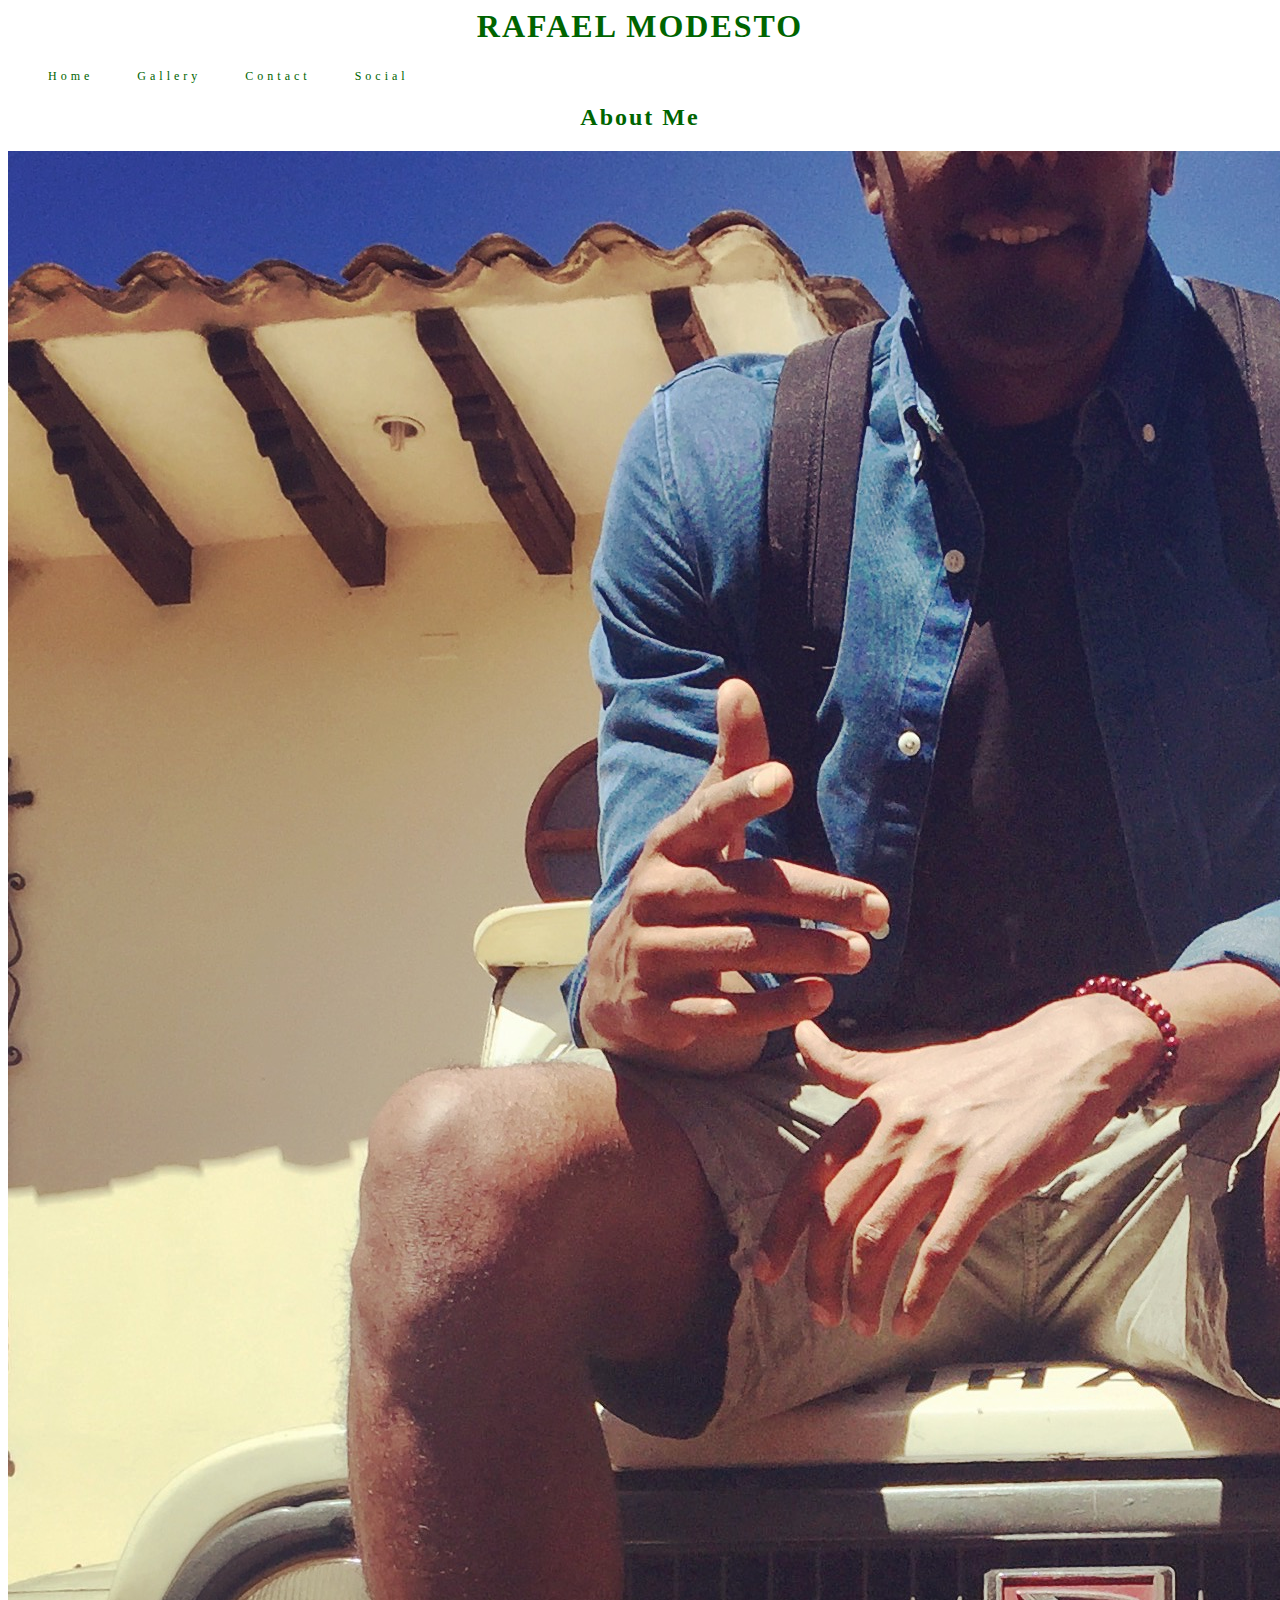
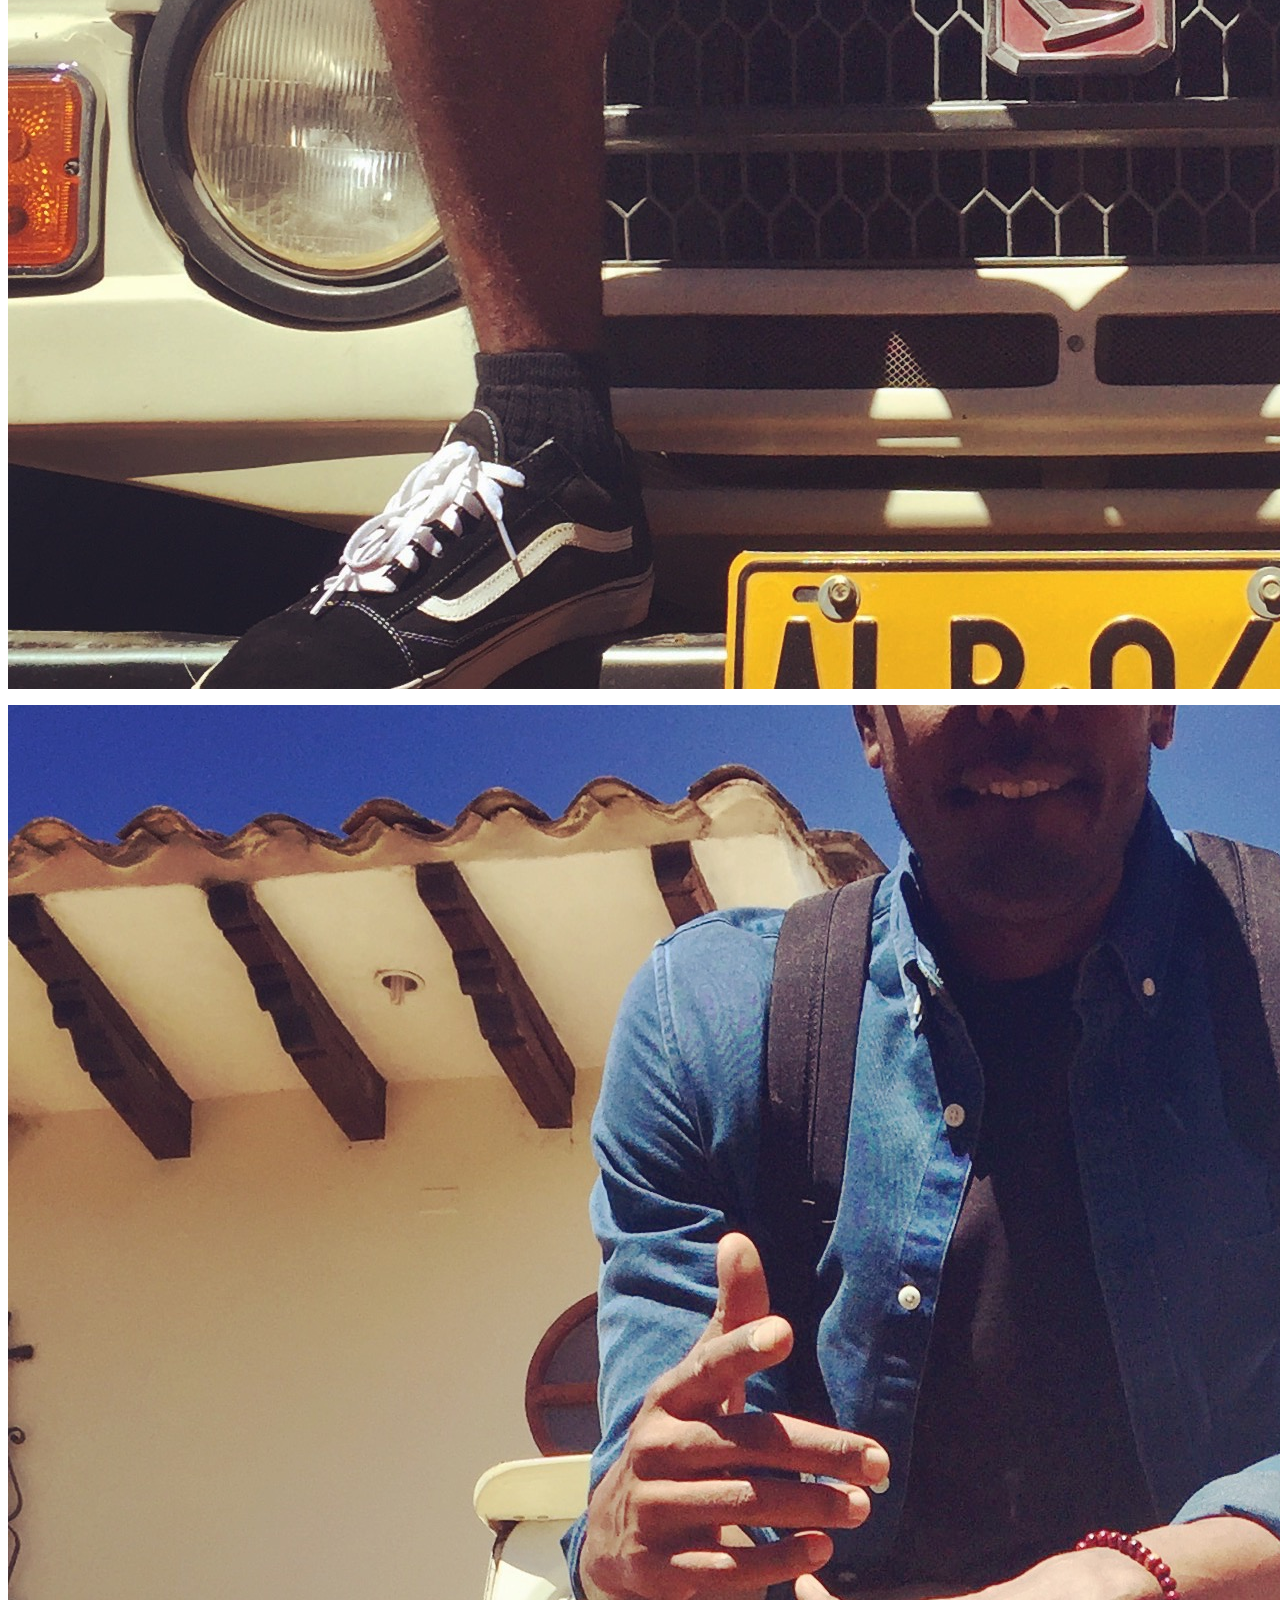
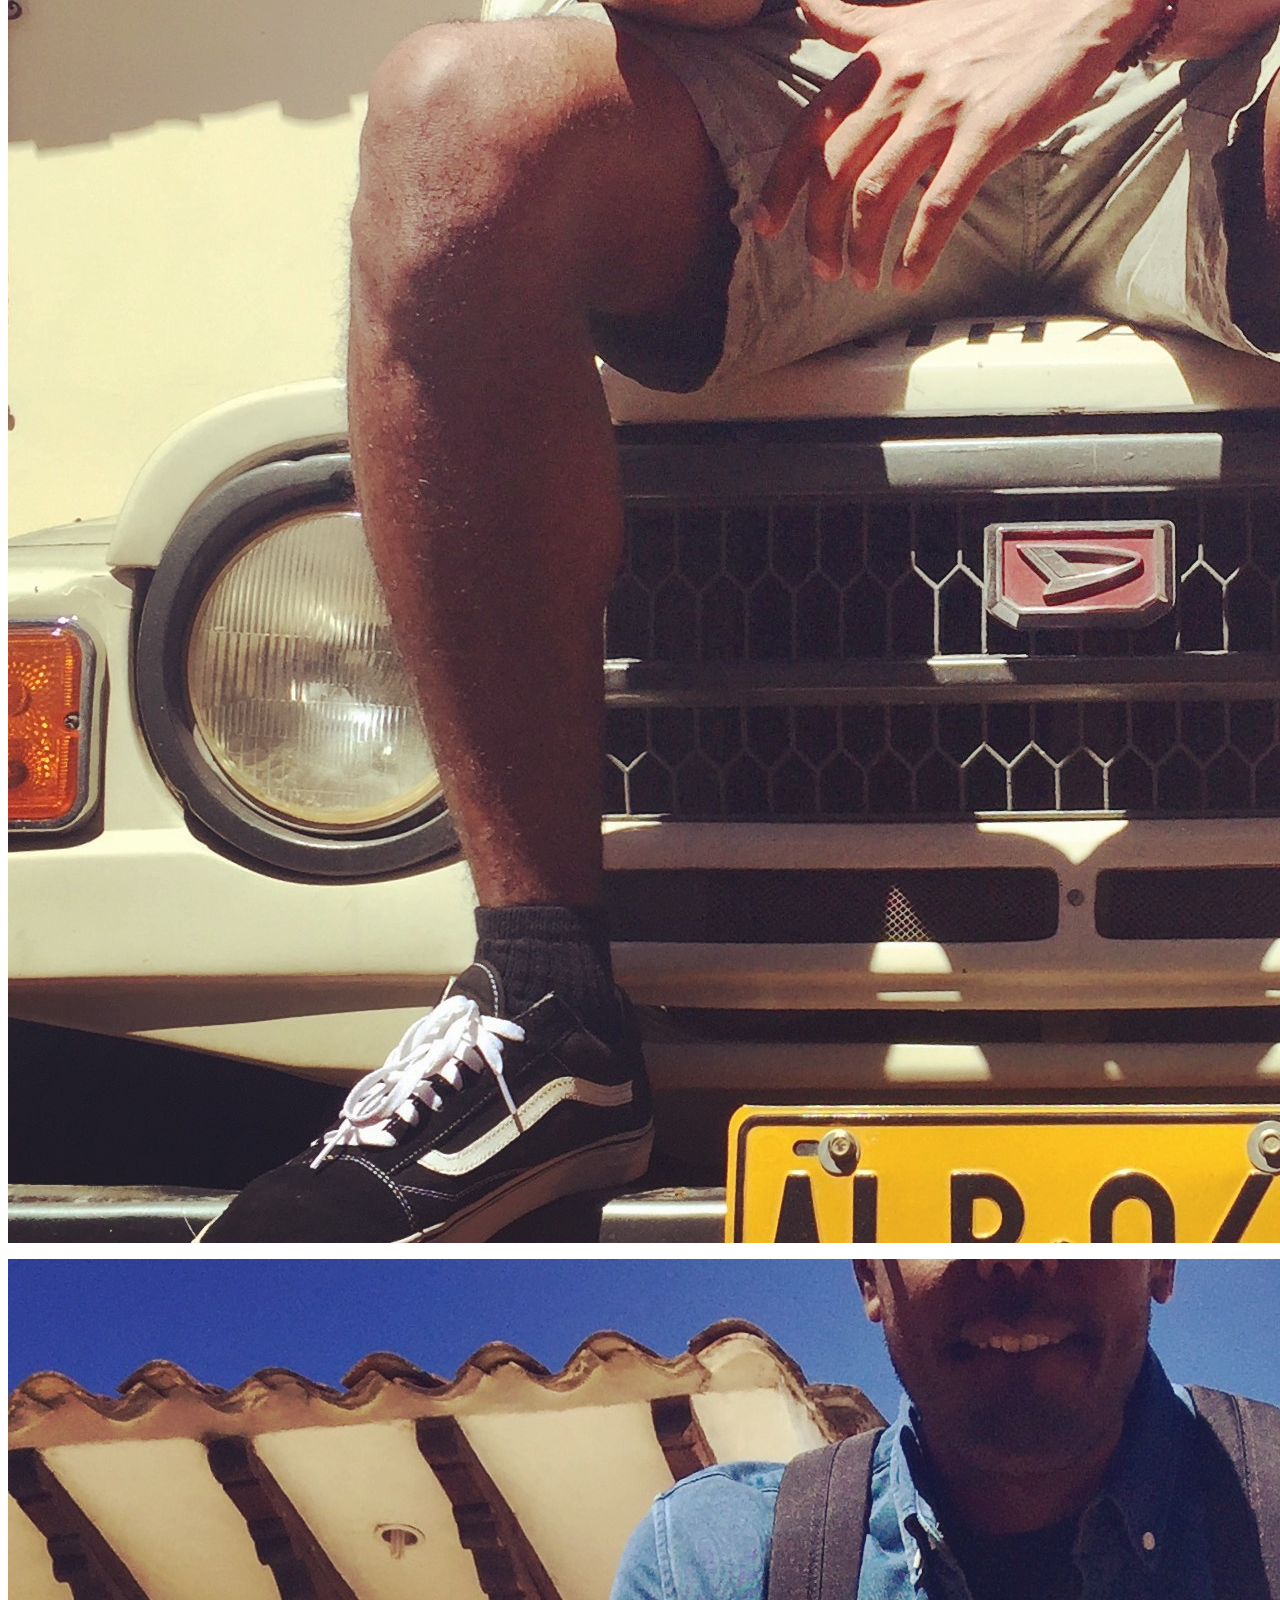
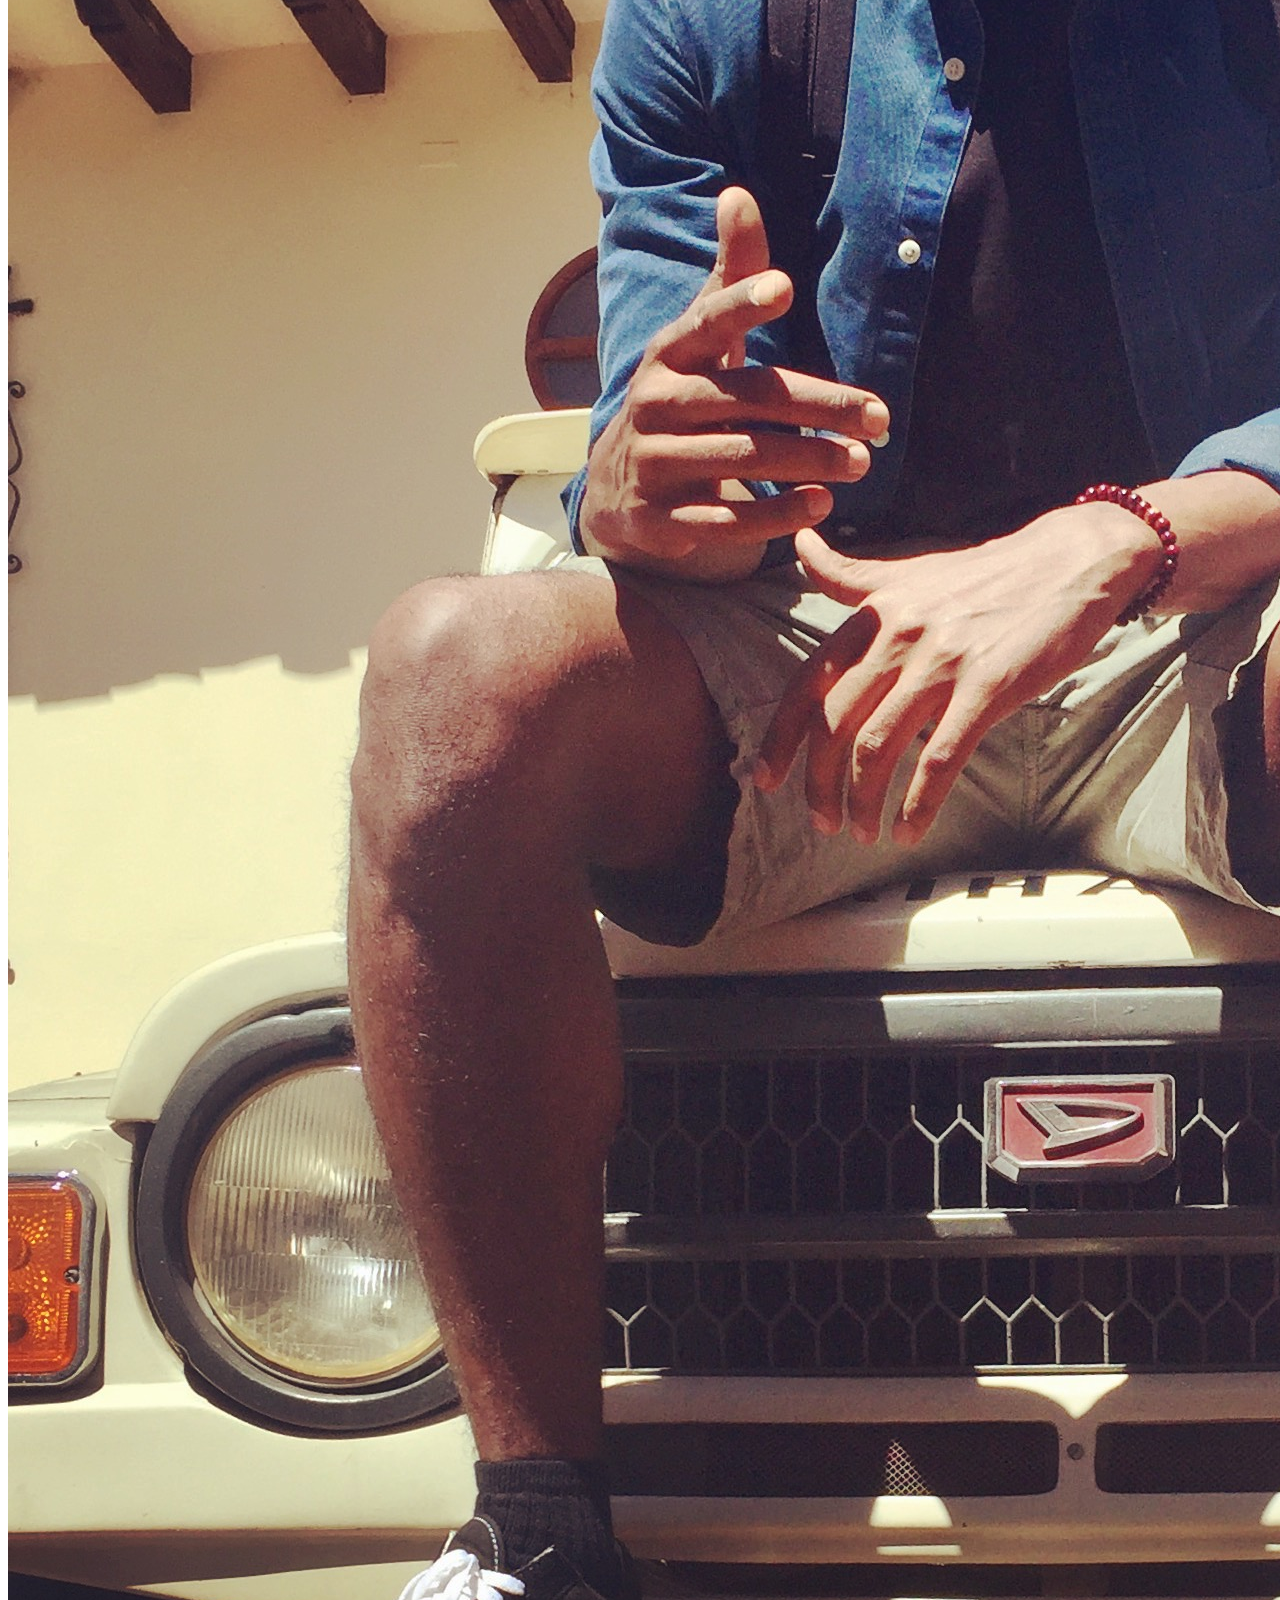
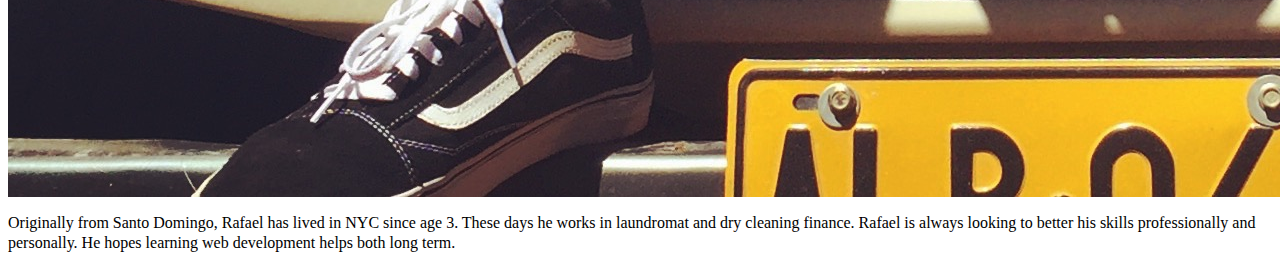
<file: index.html>
<html>
	<head>
	 <link rel="stylesheet" type="text/css" href="style.css">
		<title></title>
	</head>
	<body>
	    <h1>Rafael Modesto</h1>
		<ul>
		    <li><a href="index.html">Home</a></li>
		    <li><a href="gallery.html">Gallery</a></li>
		    <li><a href="contact.asp">Contact</a></li>
		    <li><a href="social.asp">Social</a></li>
		</ul>

        <h2>About Me</h2>

		<p><img src="1raf.JPG" alt="1raf"></p> 
		<p><img src="1raf.JPG" alt="1raf"></p> 
		<p><img src="1raf.JPG" alt="1raf"></p> 

		<p>Originally from Santo Domingo, Rafael has lived in NYC since age 3. These days he works in laundromat and dry cleaning finance. Rafael is always looking to better his skills professionally and personally. He hopes learning web development helps both long term.</p>

		
	</body>
</html>
</file>
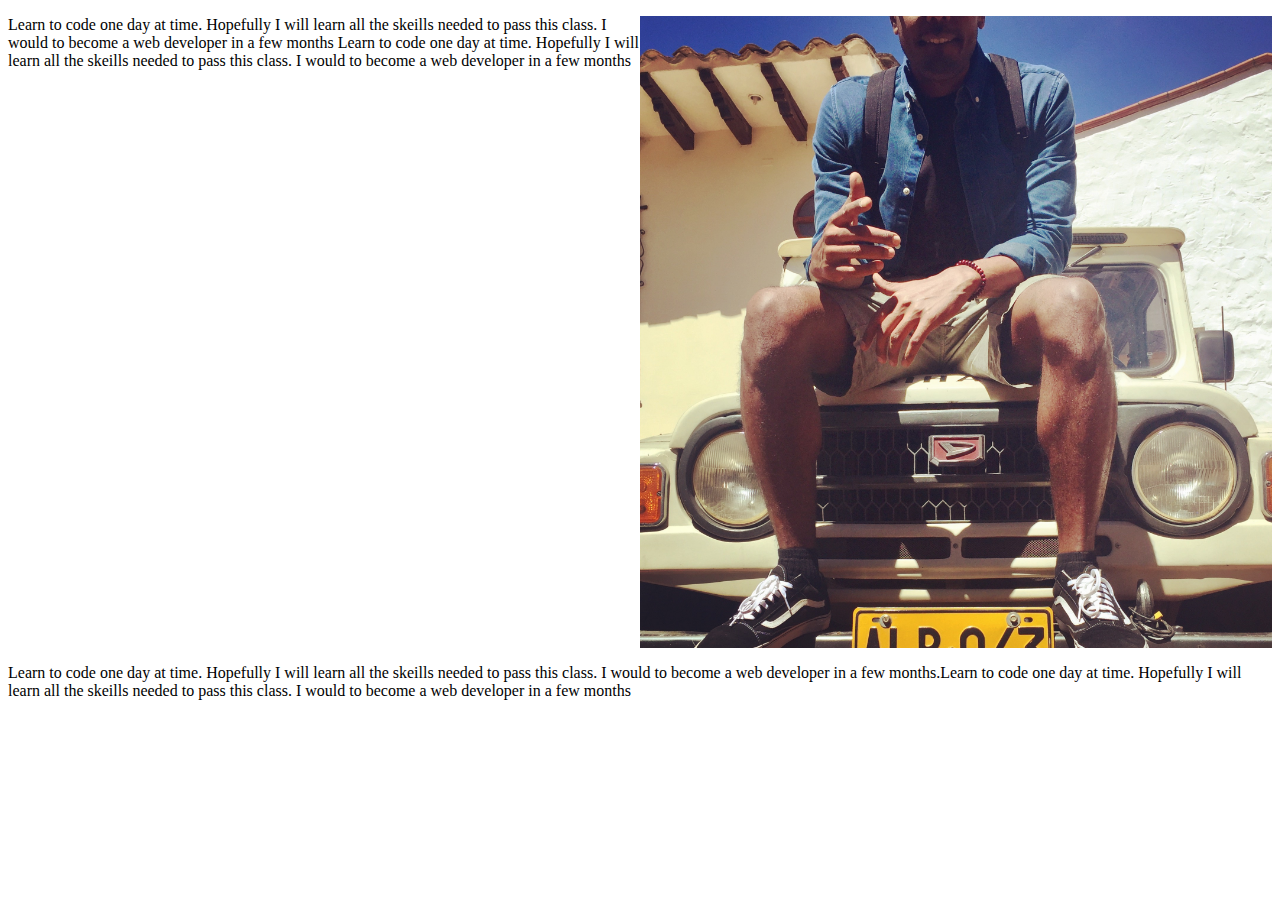
<file: Day3.html>
<!DOCTYPE html>
<html>
 <head>
 <link rel="stylesheet" type="text/css" href="stylez.css">
 <title>Day 3</title>
 </head>
 <body>
 	
 	<img src="1raf.JPG" alt="1raf">

    <p class="class">Learn to code one day at time. Hopefully I will learn all the skeills needed to pass this class. I would to become a web developer in a few months Learn to code one day at time. Hopefully I will learn all the skeills needed to pass this class. I would to become a web developer in a few months</p>

 	<p class="classone">Learn to code one day at time. Hopefully I will learn all the skeills needed to pass this class. I would to become a web developer in a few months.Learn to code one day at time. Hopefully I will learn all the skeills needed to pass this class. I would to become a web developer in a few months</p>
 

  </body>
 </html>
</file>
<file: style.css>
h1 {
	color: darkgreen;
	font-family: Serif;
	letter-spacing: 2px;
	text-align: center;
	text-transform: uppercase;

}

h2 {
	font-family: serif;
	text-align: center;
	letter-spacing: 2px;
	color: darkgreen;
}
   

}

ul {
	background-color: lightblue;
	

}

li {
	display: inline;
    margin-right: 40px 

	
}

li a {
	text-decoration: none;
	color: darkgreen;
	letter-spacing: 4px;
	font-size: 12px;
}

a {

}


p {
	line-height: 20px;
} 

.pics img {
	float: left;
    width: 300px;
    
}
</file>
<file: stylez.css>
* {
  box-sizing: border-box;
}

img {
	float: right;
	width: 50%;
	
}
}

p.class {
	float: left;
		
}

p.classone {
	float: left;
}
</file>
